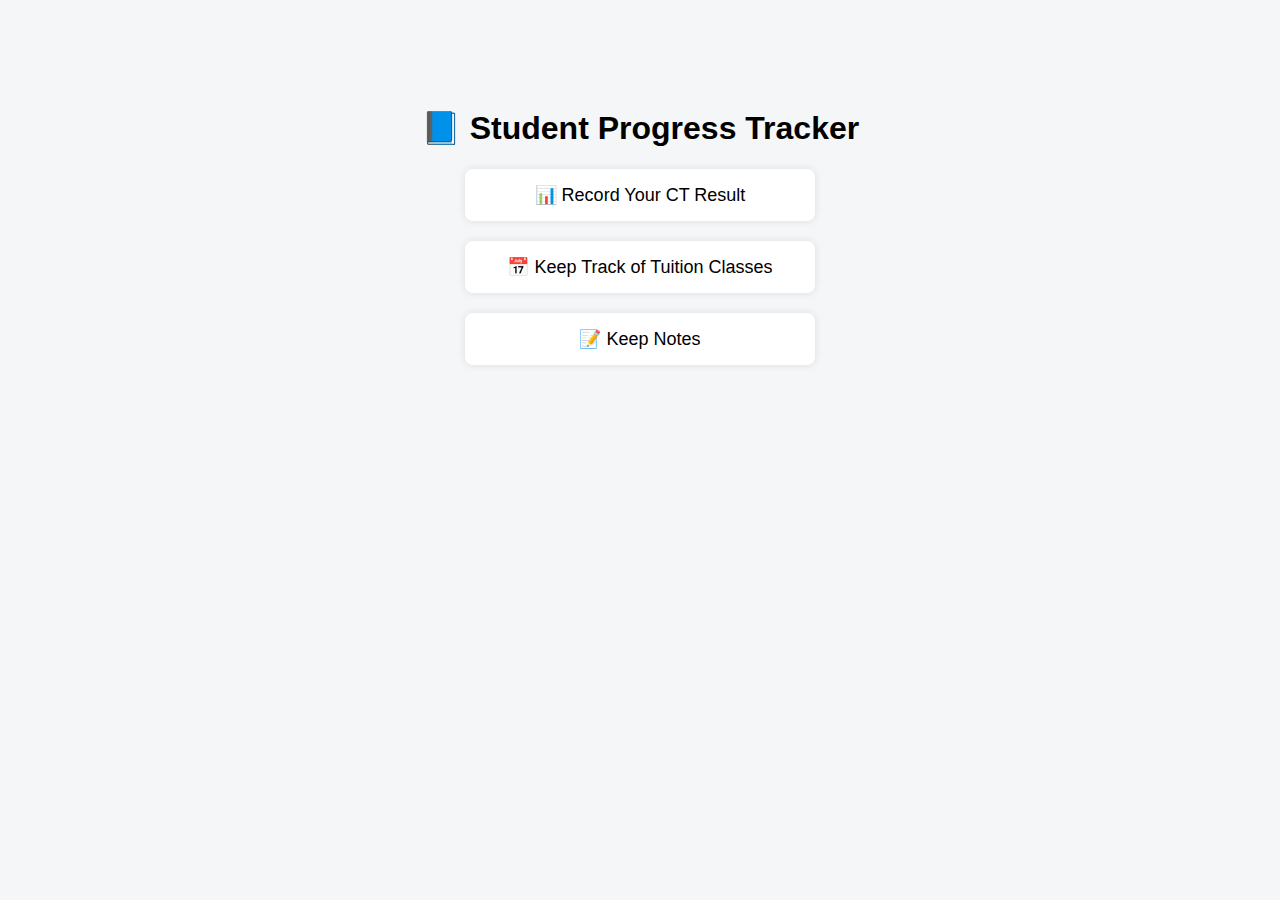
<file: Index.html>
<!DOCTYPE html>
<html lang="en">
<head>
  <meta charset="UTF-8">
  <title>Student Tracker</title>
  <style>
    body {
      font-family: Arial, sans-serif;
      background: #f4f6f8;
      text-align: center;
      padding-top: 80px;
    }
    a {
      display: block;
      width: 320px;
      margin: 20px auto;
      padding: 15px;
      background: white;
      text-decoration: none;
      color: black;
      font-size: 18px;
      border-radius: 8px;
      box-shadow: 0 0 8px rgba(0,0,0,0.1);
    }
    a:hover {
      background: #e3f2fd;
    }
  </style>
</head>
<body>

  <h1>📘 Student Progress Tracker</h1>

  <a href="ct.html" target="_blank">📊 Record Your CT Result</a>
  <a href="tuition.html" target="_blank">📅 Keep Track of Tuition Classes</a>
  <a href="notes.html" target="_blank">📝 Keep Notes</a>

</body>
</html>
</file>
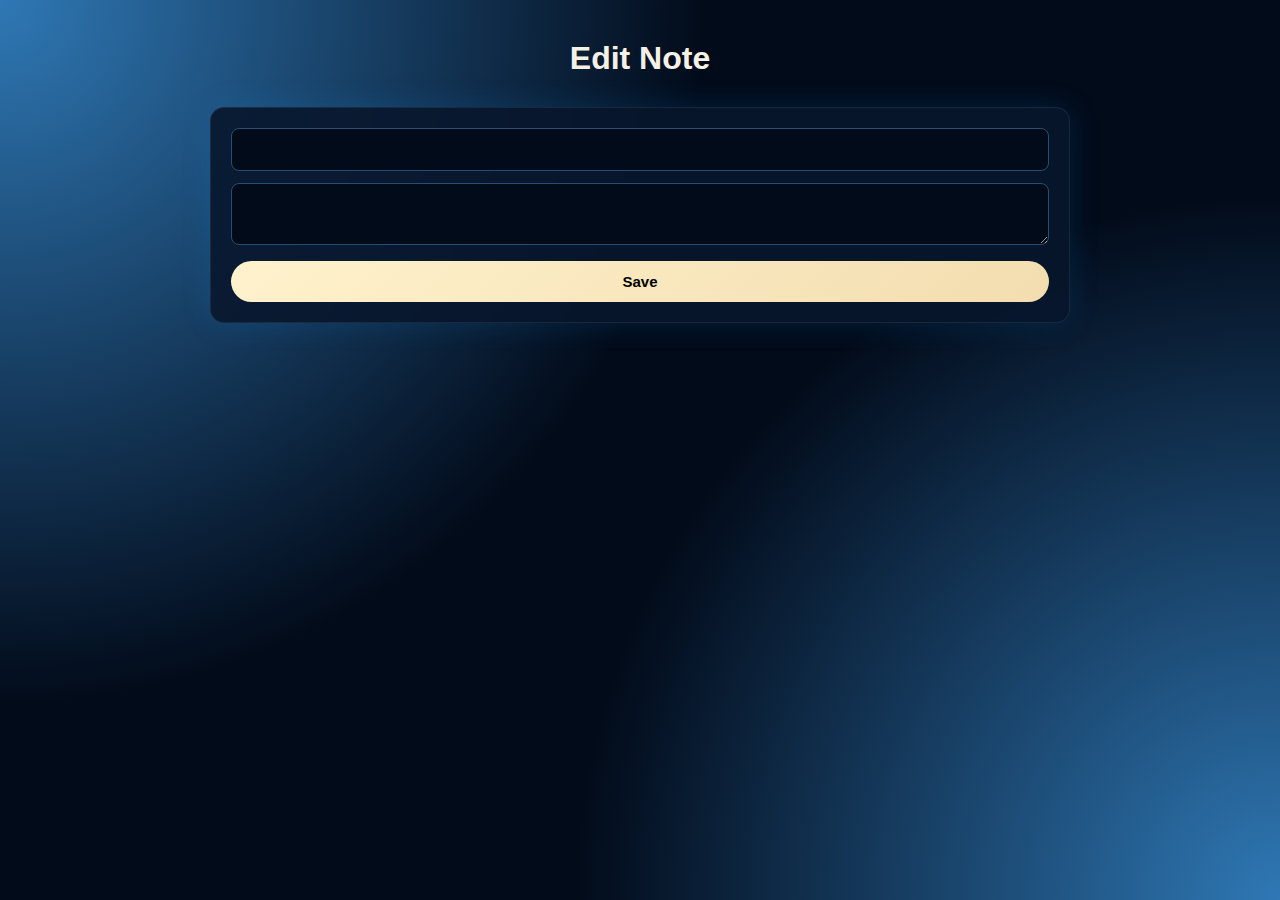
<file: note-details.html>
<!DOCTYPE html>
<html>
<head>
  <title>Edit Note</title>
  <link rel="stylesheet" href="theme.css">
</head>
<body>

<div class="page-wrapper">
  <h1>Edit Note</h1>

  <div class="box">
    <input id="title">
    <textarea id="content"></textarea>
    <button onclick="saveNote()">Save</button>
  </div>
</div>

<script>
const API = "https://rekordz-1.onrender.com";
const params = new URLSearchParams(window.location.search);
const noteId = params.get("id");

const titleInput = document.getElementById("title");
const contentInput = document.getElementById("content");

async function loadNote() {
  const res = await fetch(`${API}/notes/${noteId}`);
  const note = await res.json();
  titleInput.value = note.title;
  contentInput.value = note.content;
}

async function saveNote() {
  await fetch(`${API}/notes/${noteId}`, {
    method: "PUT",
    headers: { "Content-Type": "application/json" },
    body: JSON.stringify({
      title: titleInput.value,
      content: contentInput.value
    })
  });
  alert("Saved!");
}

loadNote();
</script>

</body>
</html>
</file>
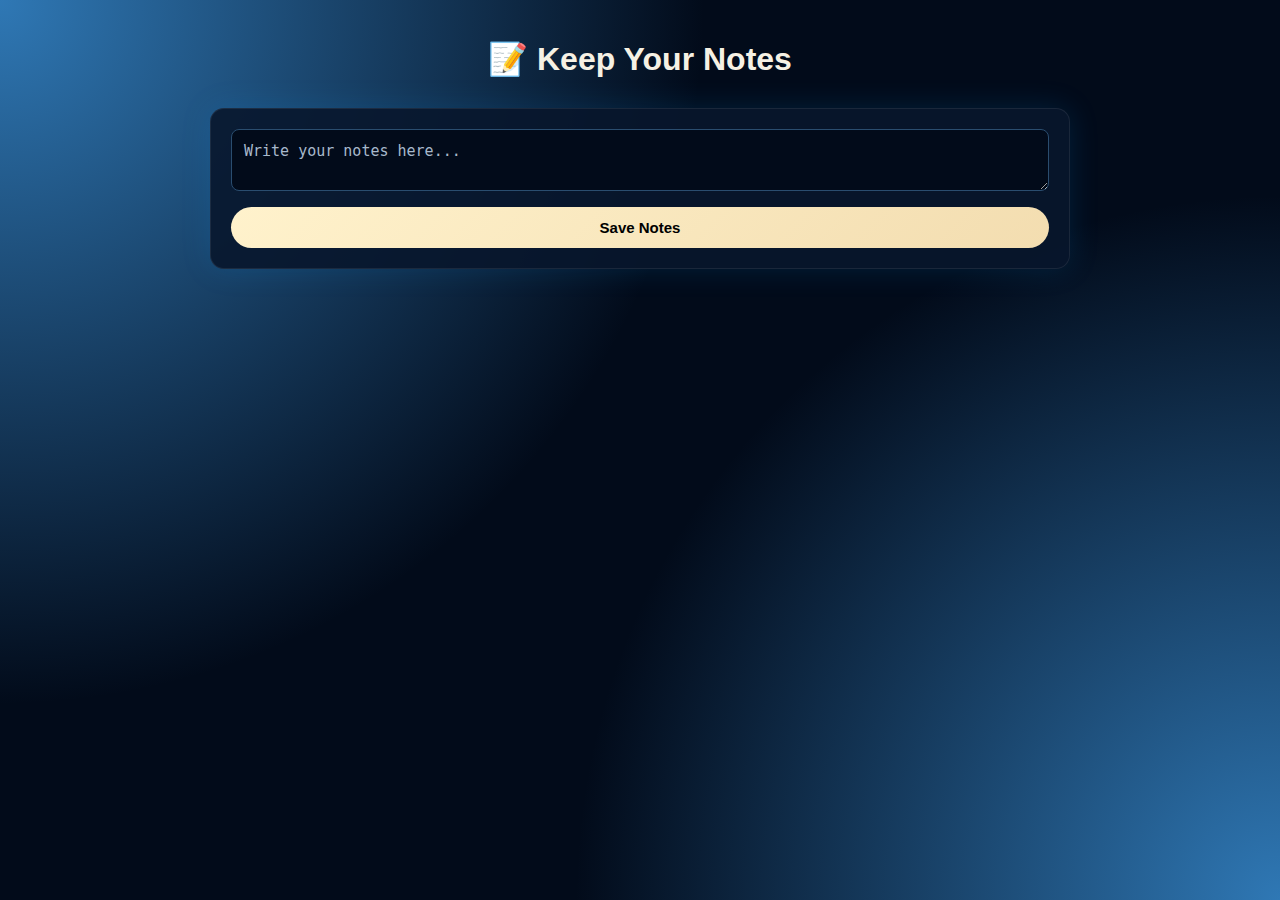
<file: notes.html>
<!DOCTYPE html>
<html>
<head>
  <meta name="viewport" content="width=device-width, initial-scale=1.0">
  <title>Keep Notes</title>
  <link rel="stylesheet" href="theme.css">
</head>
<body>

<div class="page-wrapper">
  <h1>📝 Keep Your Notes</h1>

  <div class="box">
    <textarea id="notes" placeholder="Write your notes here..."></textarea>
    <button onclick="saveNotes()">Save Notes</button>
  </div>
</div>

<script>
  const notes = document.getElementById("notes");
  notes.value = localStorage.getItem("studentNotes") || "";

  function saveNotes() {
    localStorage.setItem("studentNotes", notes.value);
    alert("Notes saved!");
  }
</script>

</body>
</html>
</file>
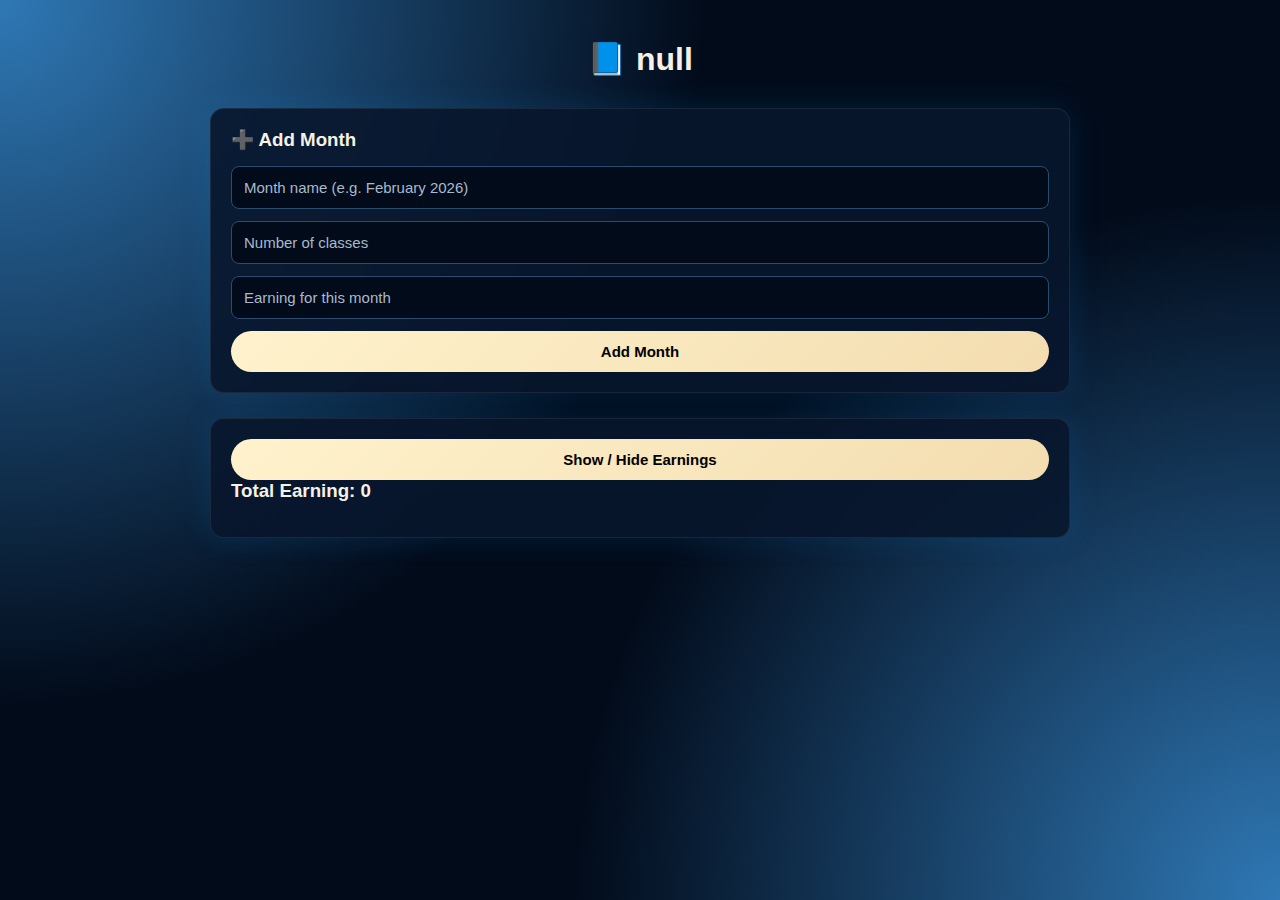
<file: tuition-details.html>
<!DOCTYPE html>
<html>
<head>
  <title>Tuition Details</title>
  <link rel="stylesheet" href="theme.css">
</head>
<body>

<div class="page-wrapper">
  <h1 id="title"></h1>

  <div class="box">
    <h3>➕ Add Month</h3>
    <input id="monthName" placeholder="Month name (e.g. February 2026)">
    <input id="classCount" type="number" placeholder="Number of classes">
    <input id="earning" type="number" placeholder="Earning for this month">
    <button onclick="addMonth()">Add Month</button>
  </div>

  <div class="box">
    <button onclick="toggleEarning()">Show / Hide Earnings</button>
    <div id="months"></div>
    <h3 id="total"></h3>
  </div>
</div>

<script>
  const tuitionName = new URLSearchParams(location.search).get("name");
  title.innerText = "📘 " + tuitionName;

  let data = JSON.parse(localStorage.getItem(tuitionName)) || {
    months: [],
    showEarning: true
  };

  function save() {
    localStorage.setItem(tuitionName, JSON.stringify(data));
  }

  function addMonth() {
    if (!monthName.value || !classCount.value) return alert("Fill all fields");

    data.months.push({
      name: monthName.value,
      classes: Number(classCount.value),
      dates: Array(Number(classCount.value)).fill(""),
      earning: Number(earning.value || 0)
    });

    save();
    monthName.value = classCount.value = earning.value = "";
    render();
  }

  function updateDate(m, d, value) {
    data.months[m].dates[d] = value;
    save();
  }

  function toggleEarning() {
    data.showEarning = !data.showEarning;
    save();
    render();
  }

  function render() {
    months.innerHTML = "";
    let totalEarn = 0;

    data.months.forEach((m, i) => {
      totalEarn += m.earning;

      let html = `<strong>${m.name}</strong><br>
                  Classes: ${m.classes}<br>`;

      m.dates.forEach((d, j) => {
        html += `<input type="date"
          value="${d}"
          onchange="updateDate(${i},${j},this.value)">`;
      });

      if (data.showEarning) {
        html += `<p>💰 Earning: ${m.earning}</p>`;
      }

      months.innerHTML += `<div class="box">${html}</div>`;
    });

    total.innerText = data.showEarning
      ? "Total Earning: " + totalEarn
      : "Total Earning: Hidden";
  }

  render();
</script>

</body>
</html>
</file>
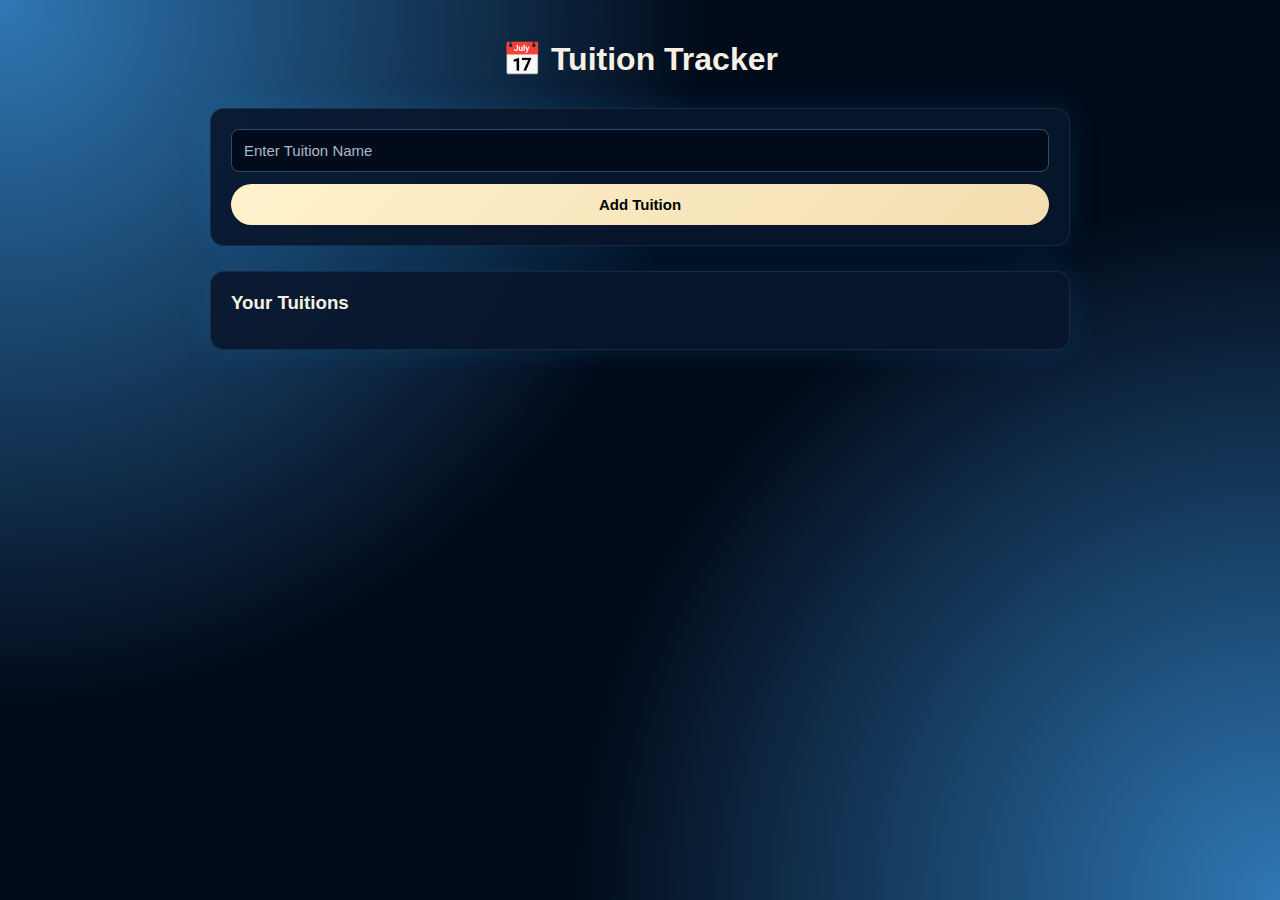
<file: tuition.html>
<!DOCTYPE html>
<html>
<head>
  <title>My Tuitions</title>
  <link rel="stylesheet" href="theme.css">
</head>
<body>

<div class="page-wrapper">
  <h1>📅 Tuition Tracker</h1>

  <div class="box">
    <input id="tName" placeholder="Enter Tuition Name">
    <button onclick="addTuition()">Add Tuition</button>
  </div>

  <div class="box">
    <h3>Your Tuitions</h3>
    <div id="list"></div>
  </div>
</div>

<script>
  let tuitions = JSON.parse(localStorage.getItem("tuitions")) || [];

  function addTuition() {
    if (!tName.value) return alert("Enter tuition name");
    tuitions.push({ name: tName.value });
    localStorage.setItem("tuitions", JSON.stringify(tuitions));
    tName.value = "";
    render();
  }

  function render() {
    list.innerHTML = "";
    tuitions.forEach(t => {
      list.innerHTML += `
        <div class="tuition"
          onclick="window.open('tuition-details.html?name=${t.name}','_blank')">
          📘 ${t.name}
        </div>
      `;
    });
  }

  render();
</script>

</body>
</html>
</file>
<file: theme.css>
/* ======================================
   GLOBAL RESET
====================================== */
* {
  margin: 0;
  padding: 0;
  box-sizing: border-box;
}

/* ======================================
   BODY & BACKGROUND
====================================== */
body {
  font-family: "Segoe UI", Arial, sans-serif;
  min-height: 100vh;

  /* Light blue glow top-left & bottom-right */
  background:
    radial-gradient(circle at top left, #2f78b5 0%, transparent 45%),
    radial-gradient(circle at bottom right, #2f78b5 0%, transparent 45%),
    radial-gradient(circle at center, #020b1a 0%, #020b1a 100%);

  color: #e6eef7;
}

/* ======================================
   PAGE WRAPPER
====================================== */
.page-wrapper {
  max-width: 900px;
  margin: auto;
  padding: 40px 20px;
}

/* ======================================
   HEADINGS (warm off-white, slightly yellow)
====================================== */
h1 {
  text-align: center;
  margin-bottom: 30px;
  color: #f6f1e4; /* warm ivory */
}

h2,
h3 {
  color: #f6f1e4;
  margin-bottom: 15px;
}

/* ======================================
   CARDS / SECTIONS
====================================== */
.box {
  background: rgba(8, 22, 44, 0.9);
  border-radius: 14px;
  padding: 20px;
  margin-bottom: 25px;

  border: 1px solid rgba(255, 255, 255, 0.08);
  box-shadow: 0 0 30px rgba(0, 153, 255, 0.15);
}

/* ======================================
   INPUTS & TEXTAREA
====================================== */
input,
textarea {
  width: 100%;
  padding: 12px;
  margin-bottom: 12px;

  background: #020b1a;
  border: 1px solid #2a4d6f;
  border-radius: 8px;

  color: #ffffff;
  font-size: 15px;
}

input::placeholder,
textarea::placeholder {
  color: #a8b9cc;
}

input:focus,
textarea:focus {
  outline: none;
  border-color: #f3ddb0; /* warm yellow focus */
}

/* ======================================
   BUTTONS (soft yellow, not white)
====================================== */
button {
  width: 100%;
  padding: 12px;

  background: linear-gradient(
    135deg,
    #fff2cc,
    #f3ddb0
  );

  color: #000;
  border: none;
  border-radius: 25px;

  font-size: 15px;
  font-weight: 600;
  cursor: pointer;
  transition: 0.25s ease;
}

button:hover {
  opacity: 0.9;
  transform: translateY(-1px);
}

/* ======================================
   LINKS (HOME PAGE)
====================================== */
a {
  display: block;
  width: 100%;
  text-align: center;

  padding: 18px;
  margin-bottom: 18px;

  background: rgba(8, 22, 44, 0.9);
  color: #f6f1e4;

  text-decoration: none;
  border-radius: 16px;

  border: 1px solid rgba(255,255,255,0.1);
  transition: 0.3s;
}

a:hover {
  background: rgba(24, 58, 96, 0.95);
  transform: translateY(-2px);
}

/* ======================================
   TUITION LIST ITEMS
====================================== */
.tuition {
  padding: 14px;
  margin-top: 12px;

  background: rgba(24, 58, 96, 0.9);
  border-radius: 10px;

  cursor: pointer;
  border: 1px solid rgba(255,255,255,0.08);
}

.tuition:hover {
  background: rgba(38, 78, 126, 0.95);
}

/* ======================================
   TABLE
====================================== */
table {
  width: 100%;
  border-collapse: collapse;
}

th {
  color: #f6f1e4;
  padding: 10px;
  border-bottom: 1px solid #2a4d6f;
}

td {
  padding: 10px;
  border-bottom: 1px solid #2a4d6f;
}

/* ======================================
   UTILITIES
====================================== */
.hidden {
  display: none;
}

/* ======================================
   MOBILE RESPONSIVE
====================================== */
@media (max-width: 600px) {
  .page-wrapper {
    padding: 25px 15px;
  }
}
</file>
